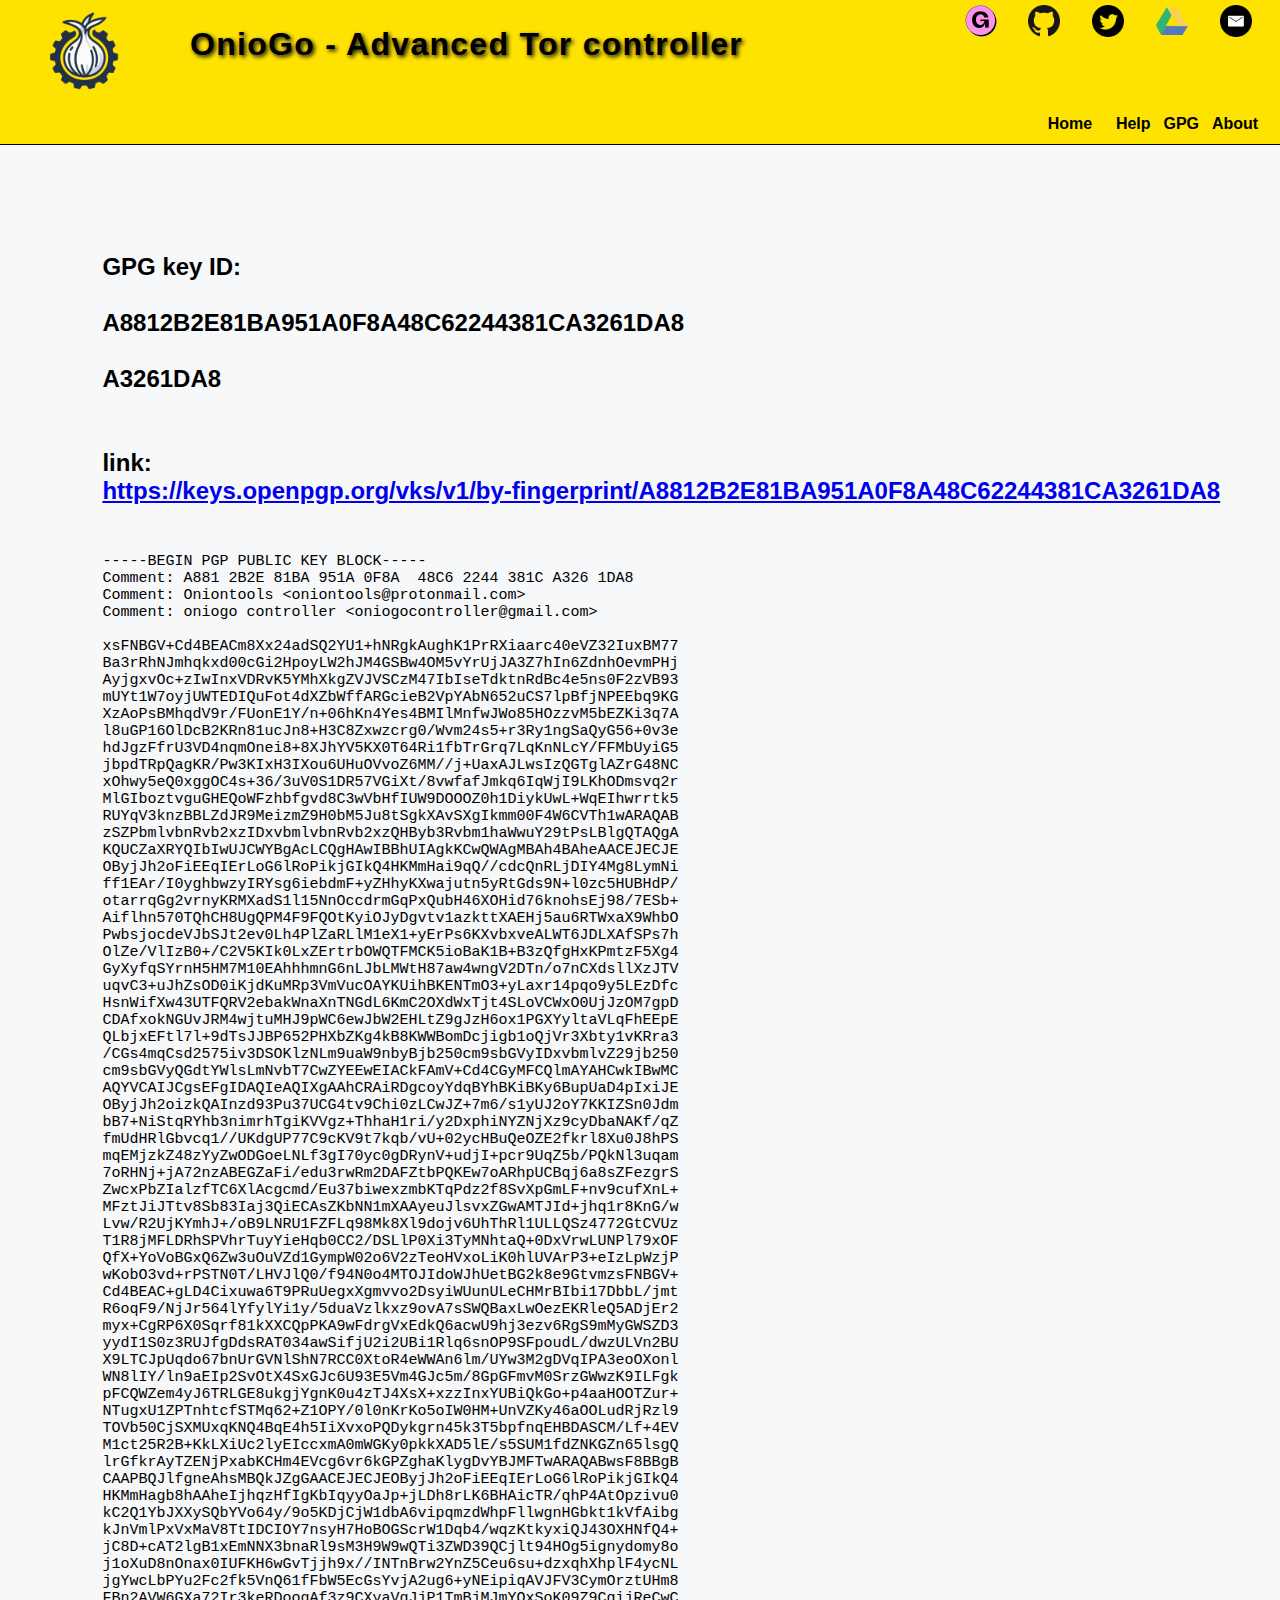
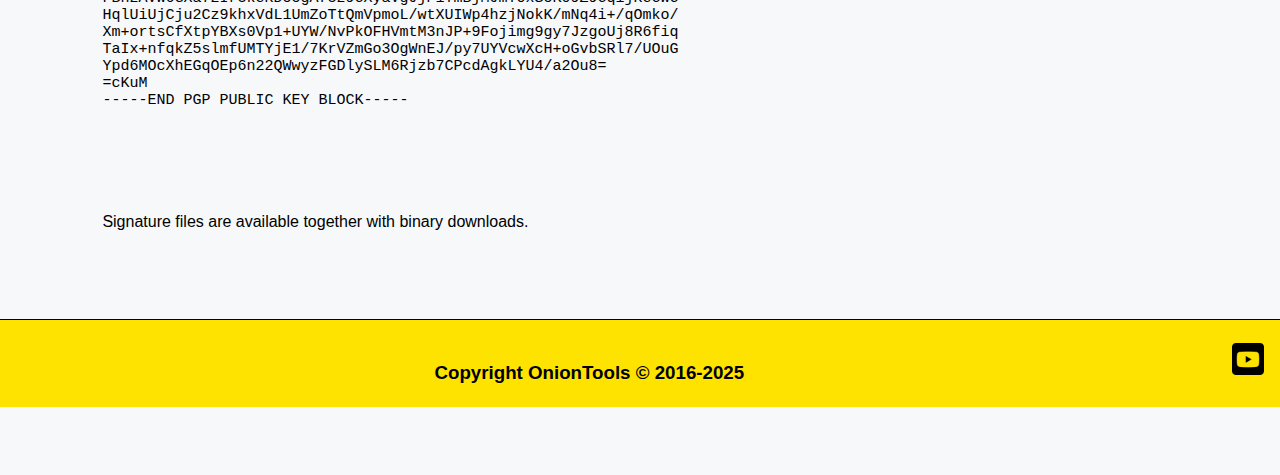
<file: gpg.htm>
<!DOCTYPE html>
<html lang="en">
  <head>
    <!-- Google tag (gtag.js) -->
    <script async src="https://www.googletagmanager.com/gtag/js?id=G-L644CNXVBZ"></script>
    <script>
        window.dataLayer = window.dataLayer || [];
        function gtag(){dataLayer.push(arguments);}
        gtag('js', new Date());
        gtag('config', 'G-L644CNXVBZ');
    </script>
<!-- Google Tag Manager -->
    <script>(function(w,d,s,l,i){w[l]=w[l]||[];w[l].push({'gtm.start':
    new Date().getTime(),event:'gtm.js'});var f=d.getElementsByTagName(s)[0],top left repeat-x
    j=d.createElement(s),dl=l!='dataLayer'?'&l='+l:'';j.async=true;j.src=
    'https://www.googletagmanager.com/gtm.js?id='+i+dl;f.parentNode.insertBefore(j,f);
    })(window,document,'script','dataLayer','G-L644CNXVBZ');</script>
<!-- End Google Tag Manager -->    
    <meta charset="utf-8">
	<meta name="viewport" content="width=device-width, initial-scale=1.0">
    <meta name="google-site-verification" content="9In0wE-K0S7rvTf00m48KaHrb1XG6oBETdeS93ICljY">
    <meta name="description" content="Tor Browser controller with User-friendly interface">
    <meta name="keywords" content="Tor, Tor controller, Tor Browser controller, Tor GUI, privacy, anonymity, cybersecurity">
    <meta name="path-language" content="en">
    <meta name="twitter:site" content="@TorOnions">
    <link rel="shortcut icon" href="favicon.ico">
	<link rel="stylesheet" href="oniontools.css">
    <link rel="sitemap" type="application/xml" title="Sitemap" href="sitemap.xml">
    <title>OnioGo: Advanced Tor controller</title>
  </head>
  <body>
    <table style="background-color: #FFE300;">
    <tr>
	<td>&nbsp;&nbsp;</td>
    <td><img src="Icon_cb_transparent2.png" alt="" style="width:90px; height: 90px;"><br>
    </td>
	<td  style="width: 90%; text-align: left;" class="headcontainer"><H1> <span style="white-space: nowrap;">OnioGo - Advanced Tor controller </span></H1></td>
    <td>&nbsp;&nbsp;</td>
    <td><a href="https://oniontools.gumroad.com/l/oniogo" target="_blank">
      <img src="gumroad_icon.png" alt="" width="32" height="32"></a>
    </td>
    <td>&nbsp;&nbsp;</td>
    <td><a href="https://github.com/Oniontools" target="_blank">
      <img src="github_icon.png" alt="" width="32" height="32"></a>
    </td>
    <td>&nbsp;&nbsp;</td>
    <td><a href="https://twitter.com/TorOnions" target="_blank">
      <img src="twitter_icon.png" alt="" width="32" height="32"></a>
    </td>
	<td>&nbsp;&nbsp;</td>
    <td><a href="https://drive.google.com/drive/folders/1ORpdk3IUBV4mh5kJU35JRkNpQId0fnFo?usp=sharing" target="_blank">
      <img src="drive_icon.png" alt="" width="32" height="32"></a>
    </td>
        <td>&nbsp;&nbsp;</td>
    <td><a href="mailto:oniontools@protonmail.com" target="_blank">
      <img src="mail_icon.png" alt="" width="32" height="32"></a>
    </td>
        <td>&nbsp;&nbsp;</td>
    </tr>
    </table>
    <table style="padding: 10px; border: 1px; border-bottom: 1px solid black;background-color: #FFE300;">
    <tr>
    <td style="width: 90%; text-align: center;">&nbsp;&nbsp;</td>
    <td>&nbsp;&nbsp;</td>
    <td>&nbsp;&nbsp;</td>
    <td>&nbsp;&nbsp;</td>
    <td></td>
    <td><a class="menulink" href="https://oniontools.github.io"><b>Home</b></a></td>
    <td>&nbsp;&nbsp;</td>
    <td>&nbsp;&nbsp;</td>
	<td><a class="menulink" href="https://oniontools.github.io/"><b>Help</b></a></td>
	<td>&nbsp;&nbsp;</td>
    <td><a class="menulink" href="https://oniontools.github.io/gpg.htm"><b>GPG</b></a></td>
        <td>&nbsp;&nbsp;</td>
    <td><a class="menulink" href="https://oniontools.github.io/about.htm">About</a></td>
	    <td>&nbsp;&nbsp;</td>
    </tr>
    </table>
	
	<blockquote>
    <br><br><br><br>
	  <H2>GPG key ID:<br><br>
	  A8812B2E81BA951A0F8A48C62244381CA3261DA8<br><br>
	  A3261DA8<br><br><br>
	  link:<br>
	  <a href="https://keys.openpgp.org/vks/v1/by-fingerprint/A8812B2E81BA951A0F8A48C62244381CA3261DA8">https://keys.openpgp.org/vks/v1/by-fingerprint/A8812B2E81BA951A0F8A48C62244381CA3261DA8</a><br><br>
	  </H2>
	  <pre>
-----BEGIN PGP PUBLIC KEY BLOCK-----
Comment: A881 2B2E 81BA 951A 0F8A  48C6 2244 381C A326 1DA8
Comment: Oniontools &lt;oniontools@protonmail.com&gt;
Comment: oniogo controller &lt;oniogocontroller@gmail.com&gt;

xsFNBGV+Cd4BEACm8Xx24adSQ2YU1+hNRgkAughK1PrRXiaarc40eVZ32IuxBM77
Ba3rRhNJmhqkxd00cGi2HpoyLW2hJM4GSBw4OM5vYrUjJA3Z7hIn6ZdnhOevmPHj
AyjgxvOc+zIwInxVDRvK5YMhXkgZVJVSCzM47IbIseTdktnRdBc4e5ns0F2zVB93
mUYt1W7oyjUWTEDIQuFot4dXZbWffARGcieB2VpYAbN652uCS7lpBfjNPEEbq9KG
XzAoPsBMhqdV9r/FUonE1Y/n+06hKn4Yes4BMIlMnfwJWo85HOzzvM5bEZKi3q7A
l8uGP16OlDcB2KRn81ucJn8+H3C8Zxwzcrg0/Wvm24s5+r3Ry1ngSaQyG56+0v3e
hdJgzFfrU3VD4nqmOnei8+8XJhYV5KX0T64Ri1fbTrGrq7LqKnNLcY/FFMbUyiG5
jbpdTRpQagKR/Pw3KIxH3IXou6UHuOVvoZ6MM//j+UaxAJLwsIzQGTglAZrG48NC
xOhwy5eQ0xggOC4s+36/3uV0S1DR57VGiXt/8vwfafJmkq6IqWjI9LKhODmsvq2r
MlGIboztvguGHEQoWFzhbfgvd8C3wVbHfIUW9DOOOZ0h1DiykUwL+WqEIhwrrtk5
RUYqV3knzBBLZdJR9MeizmZ9H0bM5Ju8tSgkXAvSXgIkmm00F4W6CVTh1wARAQAB
zSZPbmlvbnRvb2xzIDxvbmlvbnRvb2xzQHByb3Rvbm1haWwuY29tPsLBlgQTAQgA
KQUCZaXRYQIbIwUJCWYBgAcLCQgHAwIBBhUIAgkKCwQWAgMBAh4BAheAACEJECJE
OByjJh2oFiEEqIErLoG6lRoPikjGIkQ4HKMmHai9qQ//cdcQnRLjDIY4Mg8LymNi
ff1EAr/I0yghbwzyIRYsg6iebdmF+yZHhyKXwajutn5yRtGds9N+l0zc5HUBHdP/
otarrqGg2vrnyKRMXadS1l15NnOccdrmGqPxQubH46XOHid76knohsEj98/7ESb+
Aiflhn570TQhCH8UgQPM4F9FQOtKyiOJyDgvtv1azkttXAEHj5au6RTWxaX9WhbO
PwbsjocdeVJbSJt2ev0Lh4PlZaRLlM1eX1+yErPs6KXvbxveALWT6JDLXAfSPs7h
OlZe/VlIzB0+/C2V5KIk0LxZErtrbOWQTFMCK5ioBaK1B+B3zQfgHxKPmtzF5Xg4
GyXyfqSYrnH5HM7M10EAhhhmnG6nLJbLMWtH87aw4wngV2DTn/o7nCXdsllXzJTV
uqvC3+uJhZsOD0iKjdKuMRp3VmVucOAYKUihBKENTmO3+yLaxr14pqo9y5LEzDfc
HsnWifXw43UTFQRV2ebakWnaXnTNGdL6KmC2OXdWxTjt4SLoVCWxO0UjJzOM7gpD
CDAfxokNGUvJRM4wjtuMHJ9pWC6ewJbW2EHLtZ9gJzH6ox1PGXYyltaVLqFhEEpE
QLbjxEFtl7l+9dTsJJBP652PHXbZKg4kB8KWWBomDcjigb1oQjVr3Xbty1vKRra3
/CGs4mqCsd2575iv3DSOKlzNLm9uaW9nbyBjb250cm9sbGVyIDxvbmlvZ29jb250
cm9sbGVyQGdtYWlsLmNvbT7CwZYEEwEIACkFAmV+Cd4CGyMFCQlmAYAHCwkIBwMC
AQYVCAIJCgsEFgIDAQIeAQIXgAAhCRAiRDgcoyYdqBYhBKiBKy6BupUaD4pIxiJE
OByjJh2oizkQAInzd93Pu37UCG4tv9Chi0zLCwJZ+7m6/s1yUJ2oY7KKIZSn0Jdm
bB7+NiStqRYhb3nimrhTgiKVVgz+ThhaH1ri/y2DxphiNYZNjXz9cyDbaNAKf/qZ
fmUdHRlGbvcq1//UKdgUP77C9cKV9t7kqb/vU+02ycHBuQeOZE2fkrl8Xu0J8hPS
mqEMjzkZ48zYyZwODGoeLNLf3gI70yc0gDRynV+udjI+pcr9UqZ5b/PQkNl3uqam
7oRHNj+jA72nzABEGZaFi/edu3rwRm2DAFZtbPQKEw7oARhpUCBqj6a8sZFezgrS
ZwcxPbZIalzfTC6XlAcgcmd/Eu37biwexzmbKTqPdz2f8SvXpGmLF+nv9cufXnL+
MFztJiJTtv8Sb83Iaj3QiECAsZKbNN1mXAAyeuJlsvxZGwAMTJId+jhq1r8KnG/w
Lvw/R2UjKYmhJ+/oB9LNRU1FZFLq98Mk8Xl9dojv6UhThRl1ULLQSz4772GtCVUz
T1R8jMFLDRhSPVhrTuyYieHqb0CC2/DSLlP0Xi3TyMNhtaQ+0DxVrwLUNPl79xOF
QfX+YoVoBGxQ6Zw3uOuVZd1GympW02o6V2zTeoHVxoLiK0hlUVArP3+eIzLpWzjP
wKobO3vd+rPSTN0T/LHVJlQ0/f94N0o4MTOJIdoWJhUetBG2k8e9GtvmzsFNBGV+
Cd4BEAC+gLD4Cixuwa6T9PRuUegxXgmvvo2DsyiWUunULeCHMrBIbi17DbbL/jmt
R6oqF9/NjJr564lYfylYi1y/5duaVzlkxz9ovA7sSWQBaxLwOezEKRleQ5ADjEr2
myx+CgRP6X0Sqrf81kXXCQpPKA9wFdrgVxEdkQ6acwU9hj3ezv6RgS9mMyGWSZD3
yydI1S0z3RUJfgDdsRAT034awSifjU2i2UBi1Rlq6snOP9SFpoudL/dwzULVn2BU
X9LTCJpUqdo67bnUrGVNlShN7RCC0XtoR4eWWAn6lm/UYw3M2gDVqIPA3eoOXonl
WN8lIY/ln9aEIp2SvOtX4SxGJc6U93E5Vm4GJc5m/8GpGFmvM0SrzGWwzK9ILFgk
pFCQWZem4yJ6TRLGE8ukgjYgnK0u4zTJ4XsX+xzzInxYUBiQkGo+p4aaHOOTZur+
NTugxU1ZPTnhtcfSTMq62+Z1OPY/0l0nKrKo5oIW0HM+UnVZKy46aOOLudRjRzl9
TOVb50CjSXMUxqKNQ4BqE4h5IiXvxoPQDykgrn45k3T5bpfnqEHBDASCM/Lf+4EV
M1ct25R2B+KkLXiUc2lyEIccxmA0mWGKy0pkkXAD5lE/s5SUM1fdZNKGZn65lsgQ
lrGfkrAyTZENjPxabKCHm4EVcg6vr6kGPZghaKlygDvYBJMFTwARAQABwsF8BBgB
CAAPBQJlfgneAhsMBQkJZgGAACEJECJEOByjJh2oFiEEqIErLoG6lRoPikjGIkQ4
HKMmHagb8hAAheIjhqzHfIgKbIqyyOaJp+jLDh8rLK6BHAicTR/qhP4AtOpzivu0
kC2Q1YbJXXySQbYVo64y/9o5KDjCjW1dbA6vipqmzdWhpFllwgnHGbkt1kVfAibg
kJnVmlPxVxMaV8TtIDCIOY7nsyH7HoBOGScrW1Dqb4/wqzKtkyxiQJ43OXHNfQ4+
jC8D+cAT2lgB1xEmNNX3bnaRl9sM3H9W9wQTi3ZWD39QCjlt94HOg5ignydomy8o
j1oXuD8nOnax0IUFKH6wGvTjjh9x//INTnBrw2YnZ5Ceu6su+dzxqhXhplF4ycNL
jgYwcLbPYu2Fc2fk5VnQ61fFbW5EcGsYvjA2ug6+yNEipiqAVJFV3CymOrztUHm8
FBn2AVW6GXa72Ir3keRDoogAf3z9CXyaVgJjP1TmBjMJmYOxSoK09Z9CqijReCwC
HqlUiUjCju2Cz9khxVdL1UmZoTtQmVpmoL/wtXUIWp4hzjNokK/mNq4i+/qOmko/
Xm+ortsCfXtpYBXs0Vp1+UYW/NvPkOFHVmtM3nJP+9Fojimg9gy7JzgoUj8R6fiq
TaIx+nfqkZ5slmfUMTYjE1/7KrVZmGo3OgWnEJ/py7UYVcwXcH+oGvbSRl7/UOuG
Ypd6MOcXhEGqOEp6n22QWwyzFGDlySLM6Rjzb7CPcdAgkLYU4/a2Ou8=
=cKuM
-----END PGP PUBLIC KEY BLOCK-----</pre>
    </blockquote>
    <br><br><br><br>
    <blockquote>
      <p data-pm-slice="1 1 []">Signature files are available together with binary downloads.<br><br>
	  </p>
    </blockquote>	
	<br><br><br>

	<footer class="site-footer">
    <div id="footer-content"><br>
	<table>
    <tr>
    <td style="width: 100%;">
	  <H3><b>Copyright OnionTools © 2016-2025</b></H3>
    </td>
    <td>&nbsp;&nbsp;</td>
    <td>
      &nbsp;&nbsp;
    </td>
    <td>&nbsp;&nbsp;</td>
    <td></td>
    <td>&nbsp;&nbsp;</td>
    <td>&nbsp;&nbsp;</td>
    <td><a href="https://www.youtube.com/@Oniontools" target="_blank"><img src="youtube_icon2.png" alt="" width="32" height="32"></a></td>
    <td>&nbsp;&nbsp;</td>

    </tr>    
    </table>
    </div>
    </footer>
  </body>
</html>
</file>
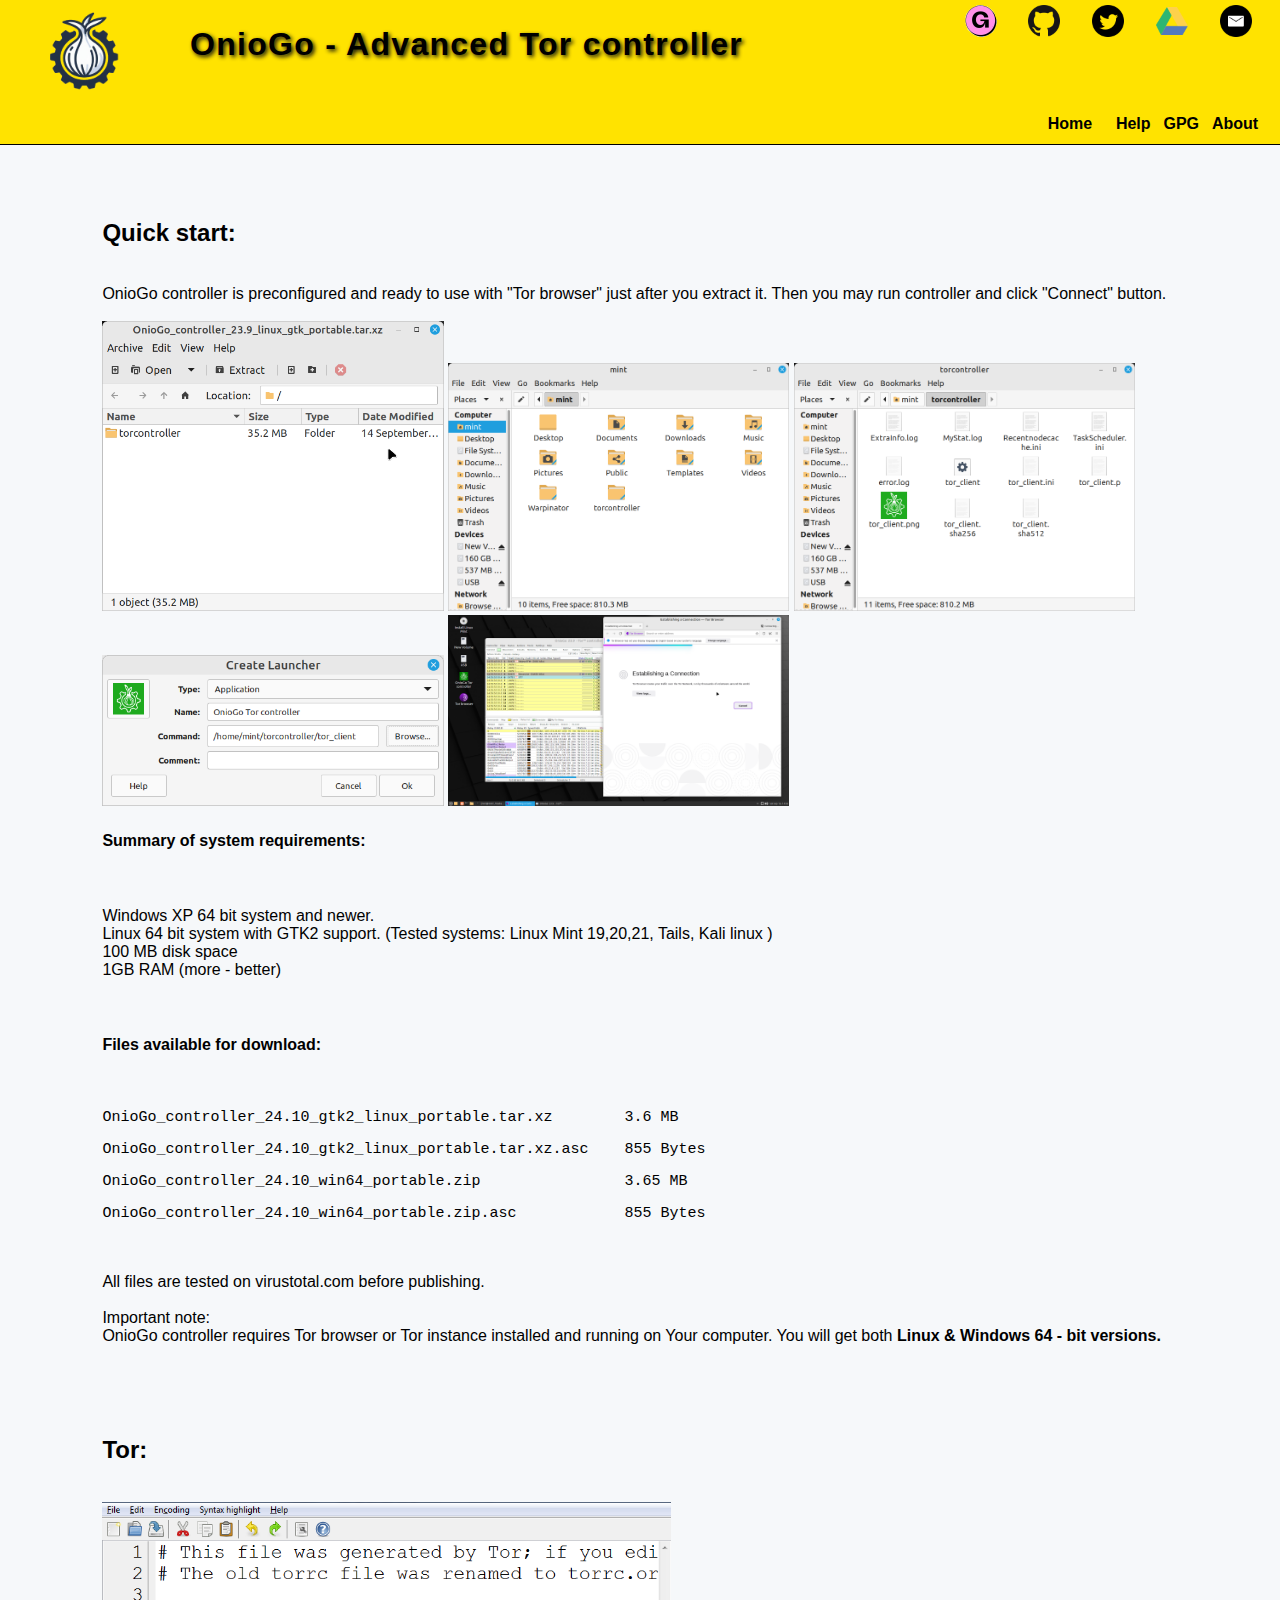
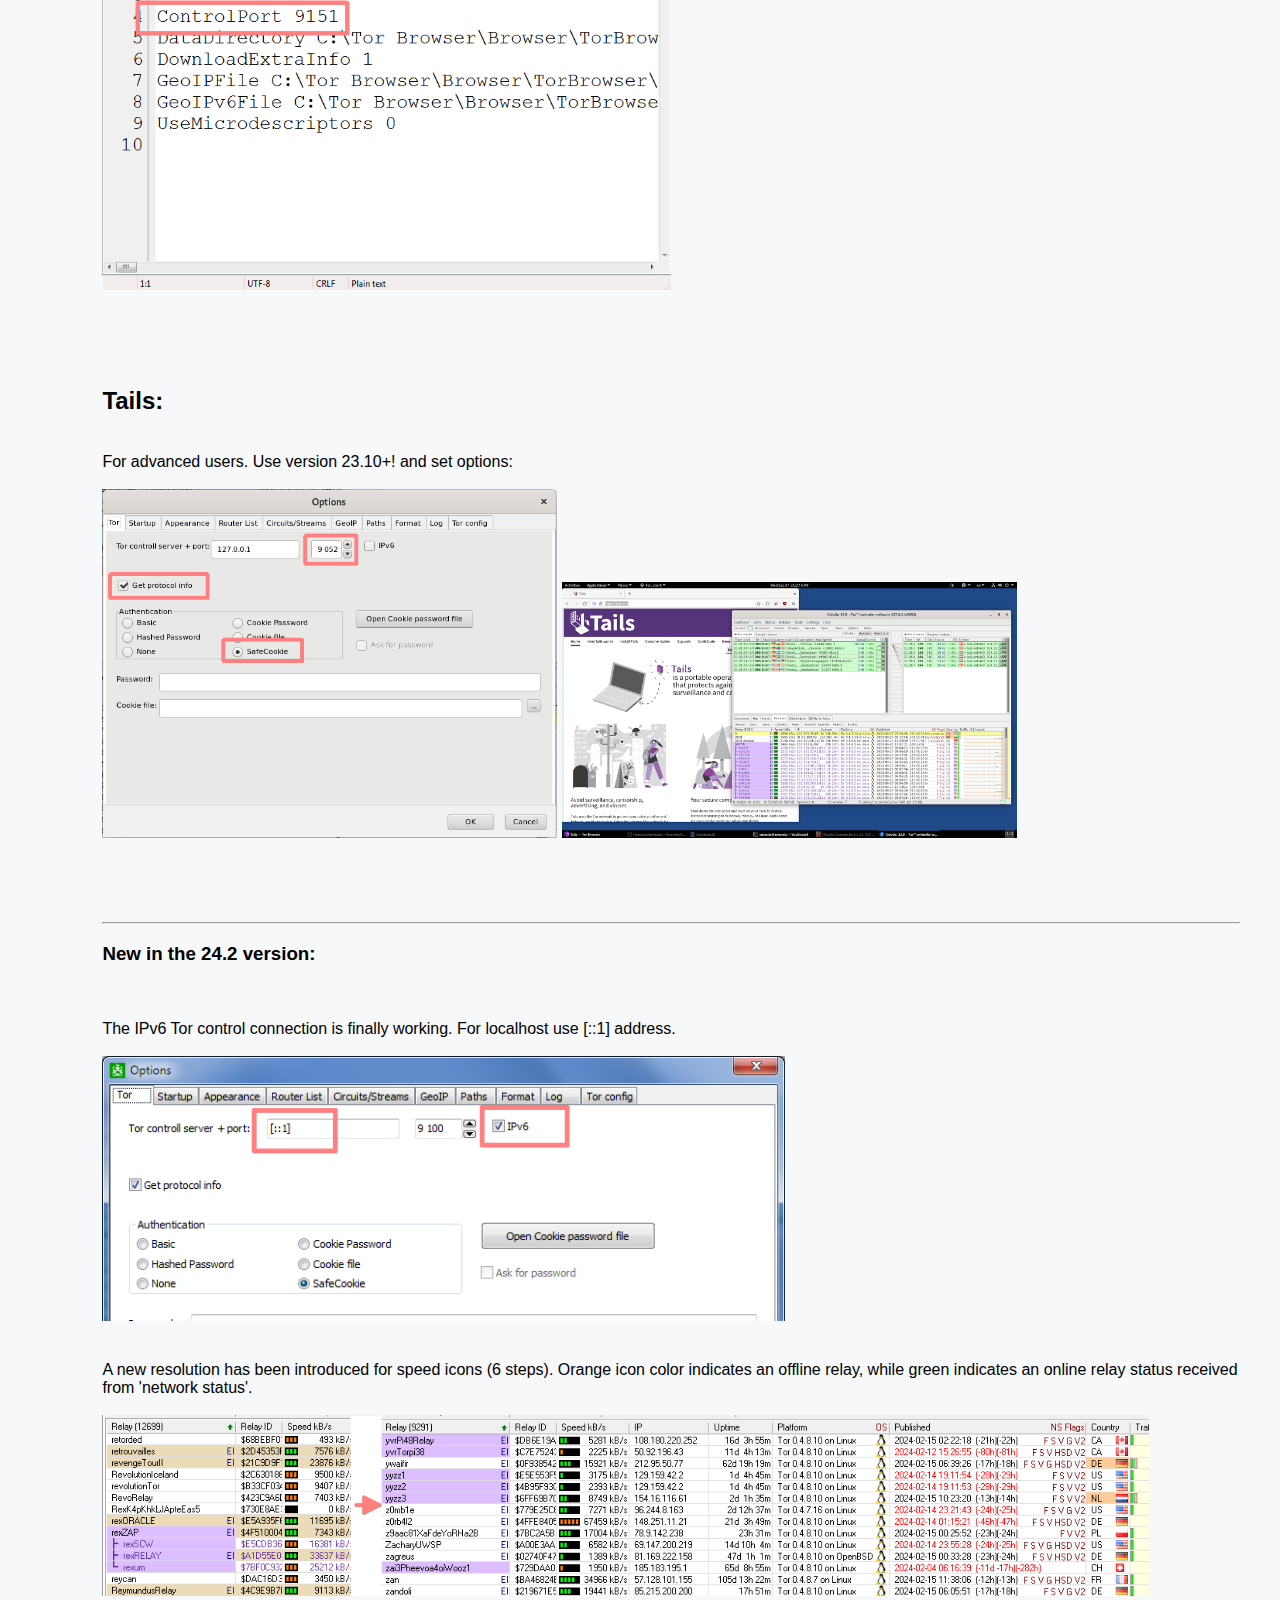
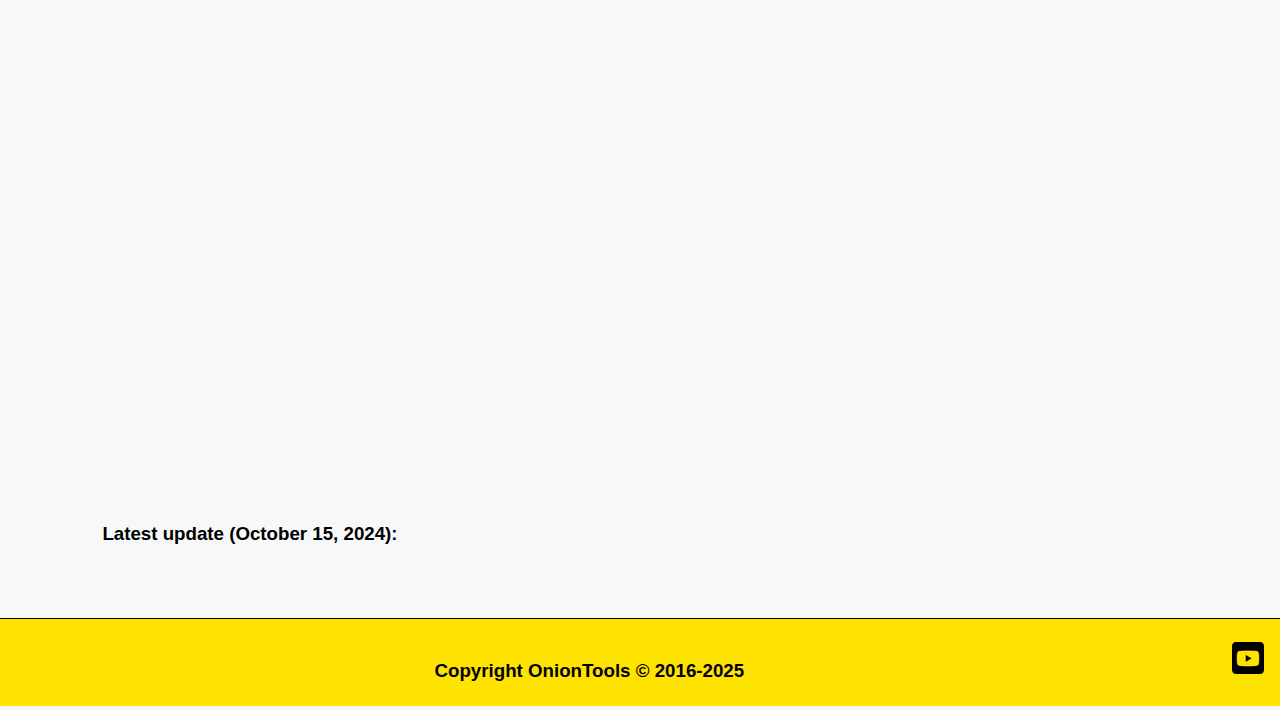
<file: help.htm>
<!DOCTYPE html>
<html lang="en">
  <head>
    <!-- Google tag (gtag.js) -->
    <script async src="https://www.googletagmanager.com/gtag/js?id=G-L644CNXVBZ"></script>
    <script>
        window.dataLayer = window.dataLayer || [];
        function gtag(){dataLayer.push(arguments);}
        gtag('js', new Date());
        gtag('config', 'G-L644CNXVBZ');
    </script>
<!-- Google Tag Manager -->
    <script>(function(w,d,s,l,i){w[l]=w[l]||[];w[l].push({'gtm.start':
    new Date().getTime(),event:'gtm.js'});var f=d.getElementsByTagName(s)[0],top left repeat-x
    j=d.createElement(s),dl=l!='dataLayer'?'&l='+l:'';j.async=true;j.src=
    'https://www.googletagmanager.com/gtm.js?id='+i+dl;f.parentNode.insertBefore(j,f);
    })(window,document,'script','dataLayer','G-L644CNXVBZ');</script>
<!-- End Google Tag Manager -->    
    <meta charset="utf-8">
	<meta name="viewport" content="width=device-width, initial-scale=1.0">
    <meta name="google-site-verification" content="9In0wE-K0S7rvTf00m48KaHrb1XG6oBETdeS93ICljY">
    <meta name="description" content="Tor Browser controller with User-friendly interface">
    <meta name="keywords" content="The decent Tor controller, Tor, Tor controller, Tor Browser controller, Tor GUI, privacy, anonymity, cybersecurity">
    <meta name="path-language" content="en">
    <meta name="twitter:site" content="@TorOnions">
    <link rel="shortcut icon" href="favicon.ico">
	<link rel="stylesheet" href="oniontools.css">
    <link rel="sitemap" type="application/xml" title="Sitemap" href="sitemap.xml">
    <title>OnioGo: Advanced Tor controller</title>
  </head>
  <body>
    <table style="background-color: #FFE300;">
    <tr>
	<td>&nbsp;&nbsp;</td>
    <td><img src="Icon_cb_transparent2.png" alt="" style="width:90px; height: 90px;"><br>
    </td>
	<td  style="width: 90%; text-align: left;" class="headcontainer"><H1> <span style="white-space: nowrap;">OnioGo - Advanced Tor controller </span></H1></td>
    <td>&nbsp;&nbsp;</td>
    <td><a href="https://oniontools.gumroad.com/l/oniogo" target="_blank">
      <img src="gumroad_icon.png" alt="" width="32" height="32"></a>
    </td>
    <td>&nbsp;&nbsp;</td>
    <td><a href="https://github.com/Oniontools" target="_blank">
      <img src="github_icon.png" alt="" width="32" height="32"></a>
    </td>
    <td>&nbsp;&nbsp;</td>
    <td><a href="https://twitter.com/TorOnions" target="_blank">
      <img src="twitter_icon.png" alt="" width="32" height="32"></a>
    </td>
	<td>&nbsp;&nbsp;</td>
    <td><a href="https://drive.google.com/drive/folders/1ORpdk3IUBV4mh5kJU35JRkNpQId0fnFo?usp=sharing" target="_blank">
      <img src="drive_icon.png" alt="" width="32" height="32"></a>
    </td>
        <td>&nbsp;&nbsp;</td>
    <td><a href="mailto:oniontools@protonmail.com" target="_blank">
      <img src="mail_icon.png" alt="" width="32" height="32"></a>
    </td>
        <td>&nbsp;&nbsp;</td>
    </tr>
    </table>
    <table style="padding: 10px; border: 1px; border-bottom: 1px solid black;background-color: #FFE300;">
    <tr>
    <td style="width: 90%; text-align: center;">&nbsp;&nbsp;</td>
    <td>&nbsp;&nbsp;</td>
    <td>&nbsp;&nbsp;</td>
    <td>&nbsp;&nbsp;</td>
    <td></td>
    <td><a class="menulink" href="https://oniontools.github.io"><b>Home</b></a></td>
    <td>&nbsp;&nbsp;</td>
    <td>&nbsp;&nbsp;</td>
	<td><a class="menulink" href="https://oniontools.github.io/"><b>Help</b></a></td>
	<td>&nbsp;&nbsp;</td>
    <td><a class="menulink" href="https://oniontools.github.io/gpg.htm"><b>GPG</b></a></td>
        <td>&nbsp;&nbsp;</td>
    <td><a class="menulink" href="https://oniontools.github.io/about.htm">About</a></td>
	    <td>&nbsp;&nbsp;</td>
    </tr>
    </table>
	<br><br><br>
	<blockquote>
	<H2>Quick start:</H2><br>
	OnioGo controller is preconfigured and ready to use with "Tor browser" just after you extract it. Then you may run controller and click "Connect" button.<br><br>
	<img src="tbb1.png" alt="" style="width: 30%;">&nbsp;<img src="tbb2.png" alt="" style="width: 30%;">&nbsp;<img src="tbb3.png" alt="" style="width: 30%;">&nbsp;<img src="tbb4.png" alt="" style="width: 30%;">&nbsp;<img src="tbb5.png" alt="" style="width: 30%;">
	

	<H4>Summary of system requirements:</H4><br><br>
	Windows XP 64 bit system and newer.<br>
	Linux 64 bit system with GTK2 support. (Tested systems: Linux Mint 19,20,21, Tails, Kali linux )<br>
	100 MB disk space<br>
	1GB RAM (more - better)<br>
	
    <br><br>
    <H4>Files available for download:</H4><br>
    <pre>OnioGo_controller_24.10_gtk2_linux_portable.tar.xz        3.6 MB</pre>
	<pre>OnioGo_controller_24.10_gtk2_linux_portable.tar.xz.asc    855 Bytes</pre>
    <pre>OnioGo_controller_24.10_win64_portable.zip                3.65 MB</pre>
    <pre>OnioGo_controller_24.10_win64_portable.zip.asc            855 Bytes</pre><br><br>
	All files are tested on virustotal.com before publishing.
	<br><br>
	Important note:<br>
    OnioGo controller requires Tor browser or Tor instance installed and running on Your computer. You will get both <B>Linux &amp; Windows 64 - bit versions.</B>
	<br><br><br><br><br>
	<H2>Tor:</H2><br>
	<img src="tor1.png" alt="" style="width: 50%;">
	<br><br><br><br><br>
	<H2>Tails:</H2><br>
	For advanced users. Use version 23.10+! and set options:<br><br>
	<img src="tails1.png" alt="" style="width: 40%;">&nbsp;<img src="tails2.png" alt="" style="width: 40%;">
	
	
	<br><br><br><br><br><hr>
	<H3>New in the 24.2 version:</H3><br><br>
	The IPv6 Tor control connection is finally working. For localhost use [::1] address.<br><br>
	<img src="ipv6support.png" alt="IPv6 Tor control connection" style="width: 60%;"><br><br><br>
	A new resolution has been introduced for speed icons (6 steps). Orange icon color indicates an offline relay, while green indicates an online relay status received from 'network status'.<br><br>
	<img src="newspeed242.png" alt="speed icons" style="width: 92%;">
	<br><br><br><br><br><br><br><br><br><br><br>
	<br><br><br><br><br><br><br><br><br><br><br><br><br><br><br><br><br><br>



    
	
	
	
	
	<H3>Latest update (October 15, 2024):</H3>
    </blockquote>	
	<br><br><br>

	<footer class="site-footer">
    <div id="footer-content"><br>
	<table>
    <tr>
    <td style="width: 100%;">
	  <H3><b>Copyright OnionTools © 2016-2025</b></H3>
    </td>
    <td>&nbsp;&nbsp;</td>
    <td>
      &nbsp;&nbsp;
    </td>
    <td>&nbsp;&nbsp;</td>
    <td></td>
    <td>&nbsp;&nbsp;</td>
    <td>&nbsp;&nbsp;</td>
    <td><a href="https://www.youtube.com/@Oniontools" target="_blank"><img src="youtube_icon2.png" alt="" width="32" height="32"></a></td>
    <td>&nbsp;&nbsp;</td>

    </tr>    
    </table>
    </div>
    </footer>
  </body>
</html>
</file>
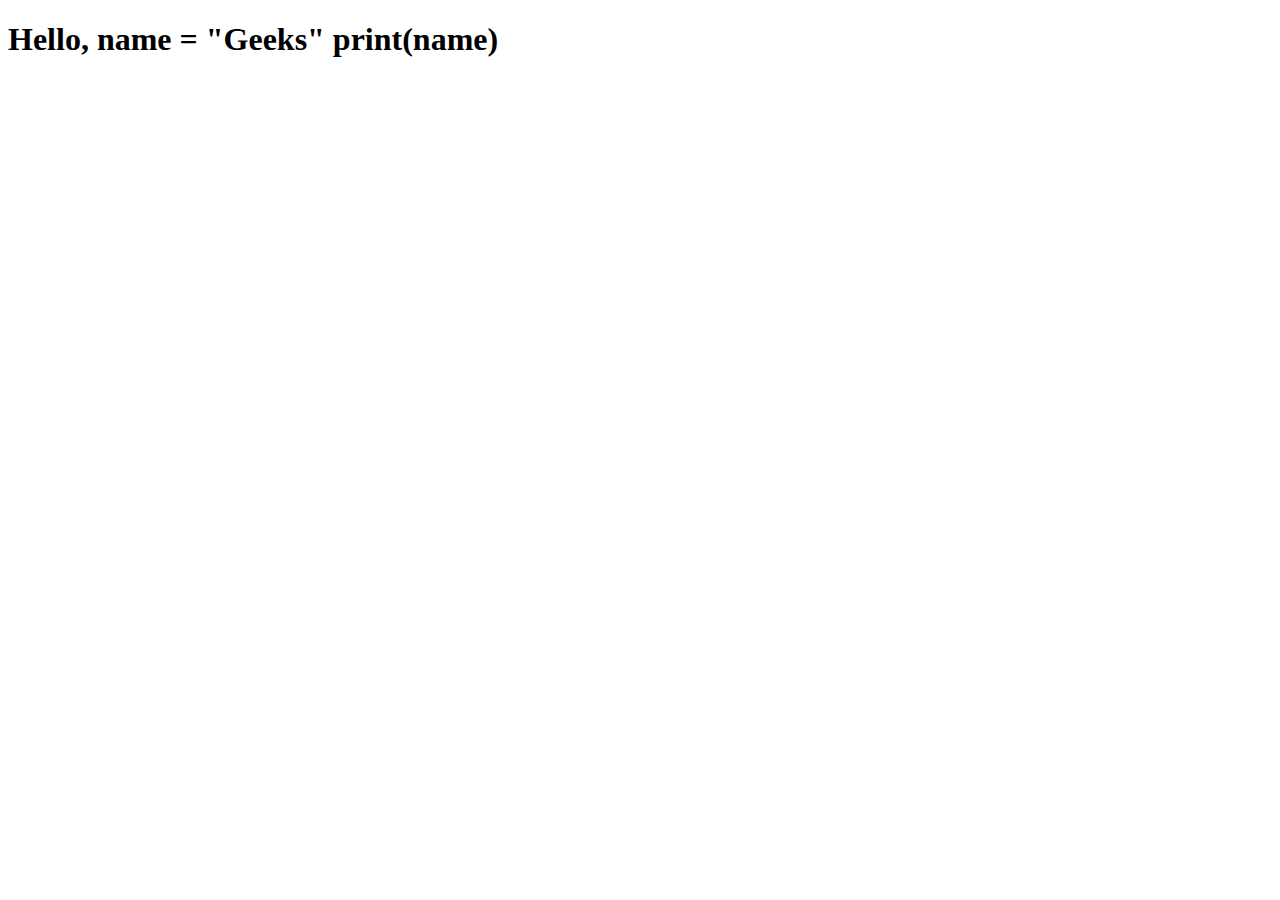
<file: ipy.html>
<!DOCTYPE html>
<html lang="en">
<head>
    <meta charset="UTF-8">

    <link rel="stylesheet" href="https://pyscript.net/alpha/pyscript.css" />
    <script defer src="https://pyscript.net/alpha/pyscript.js"></script>

    <title>PyScript Demo</title>
</head>
<body>
    <h1>Hello,
    <py-script>
        name = "Geeks"
        print(name)
    </py-script>
    </h1>
</body>
</file>
<file: oniontools.css>
body {
        margin-top: 0px; 
        margin-bottom: 0px; 
        margin-left: 0px; 
        margin-right: 0px; 
		background-color: #F6F8FA; 
		font-family: "Verdana", "Arial", "Helvetica";}
	  table {	  
		width: 100%;
		border-spacing: 0px;
        padding: 4px;
		border: 0px;}
	  img { border: 0;}
	  td {
        text-align: center;
		vertical-align: top;		
      }
	  blockquote {
	    margin-left: 8%;
      }	
	  pre {	  
		font-size: 15px;
      }
	  .container {	  
	    text-align: center;
		display: block;
		margin: auto;
      }
	  .headcontainer {	  
	    text-align: center;
		display: block;
		margin: auto;
		letter-spacing: 0.08em; 
		font-size: 18px;
		font-size: 1.0rem; 
		text-shadow: 2px 2px 4px #0F0F0F;
      }
	  .menulink{
	    font-weight: bold;
		color: black !important; 
		text-decoration: none;
	  }
      #ulnorm {
        color: #000;
        font-weight: bold;
        font-size: 18px;
	  }	  
      #link { 
	    color: red;
	  }
      .redlink { 
	    color: red;
	  }	  
      .site-footer {
        background: #FFE300; 
        border-top: 1px solid black;
        left: 0px;
        right: 0px;
        bottom: 0px;
      }
      #footer-content {
        background: #FFE300;
        left: 0px;
        right: 0px;
        bottom: 0px;
      }
    @keyframes bgrandom {
    0% { background: linear-gradient(90deg, rgba(255,255,255,0.98) 50%, rgba(255,255,255,0.96) 0%); }
    50% { background: linear-gradient(90deg, rgba(255,255,255,0.98) 50%, rgba(255,255,255,0.96) 0%); }

    55% { background: linear-gradient(90deg,  rgba(255,255,255,0.96) 50%, rgba(255,255,255,0.98) 0%); }
    80% { background: linear-gradient(90deg, rgba(255,255,255,0.96)  50%, rgba(255,255,255,0.98) 0%); }

    85% { background: linear-gradient(90deg, rgba(255,255,255,0.96) 50%, rgba(255,255,255,0.94) 0%); }
    100% { background: linear-gradient(90deg, rgba(255,255,255,0.96) 50%, rgba(255,255,255,0.94) 0%); }
    }
	#element{  animation: 1.2s bgrandom infinite; }
</file>
